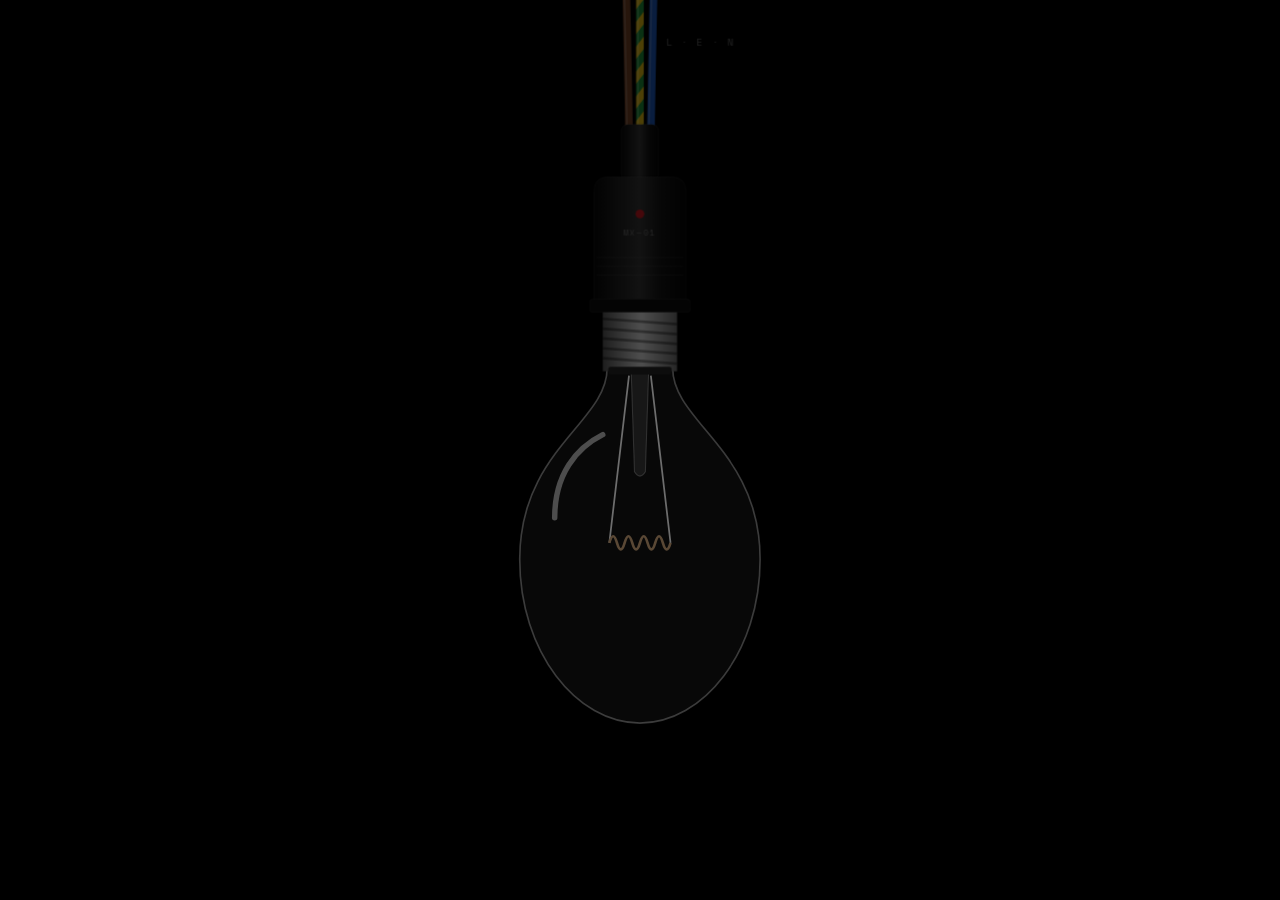
<file: index.html>
<!doctype html>
<html lang="en">
<head>
  <meta charset="utf-8">
  <meta name="viewport" content="width=device-width, initial-scale=1">
  <title>Michael Xie | Electrical Engineering</title>
  <meta name="description" content="Portfolio of Michael Xie (Pei Lin Xie), an Electrical Engineering student at UBC building embedded, computer-vision and AI projects.">
  <meta property="og:title" content="Michael Xie | Electrical Engineering">
  <meta property="og:description" content="Portfolio, projects and contact info.">
  <meta property="og:type" content="website">
  <meta property="og:image" content="https://raw.githubusercontent.com/fei7fei/portfolio/main/images/og-image.png">
  <meta property="og:image:width" content="1200">
  <meta property="og:image:height" content="630">
  <meta property="og:image:alt" content="Michael Xie, Electrical Engineering at UBC">
  <meta name="twitter:card" content="summary_large_image">
  <link rel="icon" href="data:image/svg+xml,<svg xmlns='http://www.w3.org/2000/svg' viewBox='0 0 100 100'><rect width='100' height='100' rx='22' fill='%23111'/><text x='50' y='66' font-size='46' font-family='Arial' font-weight='700' text-anchor='middle' fill='%23d71921'>MX</text></svg>">
  <link rel="preconnect" href="https://fonts.googleapis.com">
  <link rel="preconnect" href="https://fonts.gstatic.com" crossorigin>
  <link href="https://fonts.googleapis.com/css2?family=Archivo:wdth,wght@62..125,100..900&family=Doto:ROND,wght@0..100,100..900&family=Space+Mono:wght@400;700&display=swap" rel="stylesheet">
  <link rel="stylesheet" href="style.css">
  <script>try { if (sessionStorage.getItem('mx-intro-seen')) document.documentElement.classList.add('skip-intro'); } catch (e) {}</script>
</head>
<body class="is-intro">

  <!-- Intro layers: dark room, light flood, hanging bulb -->
  <div class="room" aria-hidden="true"></div>
  <div class="flood" aria-hidden="true"></div>

  <div class="rig" aria-hidden="true">
    <div class="rig__swing">
      <div class="halo"></div>
      <svg class="bulb" viewBox="0 -1300 300 1820" preserveAspectRatio="xMidYMid meet">
        <defs>
          <!-- Earth: green / yellow -->
          <pattern id="earth" patternUnits="userSpaceOnUse" width="14" height="14" patternTransform="rotate(38)">
            <rect width="14" height="14" fill="#1f9a3c"/>
            <rect width="7" height="14" fill="#f2c814"/>
          </pattern>
          <linearGradient id="socket" x1="0" x2="1" y1="0" y2="0">
            <stop offset="0" stop-color="#070707"/>
            <stop offset=".35" stop-color="#2a2a2a"/>
            <stop offset=".5" stop-color="#3a3a3a"/>
            <stop offset=".72" stop-color="#161616"/>
            <stop offset="1" stop-color="#040404"/>
          </linearGradient>
          <linearGradient id="metal" x1="0" x2="1" y1="0" y2="0">
            <stop offset="0" stop-color="#5e5e5e"/>
            <stop offset=".4" stop-color="#d6d6d6"/>
            <stop offset=".52" stop-color="#f5f5f5"/>
            <stop offset="1" stop-color="#7a7a7a"/>
          </linearGradient>
          <radialGradient id="glassOn" gradientUnits="userSpaceOnUse" cx="150" cy="335" r="190">
            <stop offset="0" stop-color="#ffffff"/>
            <stop offset=".22" stop-color="#fff7dc"/>
            <stop offset=".6" stop-color="#ffe4a6" stop-opacity=".85"/>
            <stop offset="1" stop-color="#ffcf7a" stop-opacity=".5"/>
          </radialGradient>
          <filter id="fglow" x="-50%" y="-200%" width="200%" height="500%">
            <feGaussianBlur stdDeviation="3.5" result="b"/>
            <feMerge>
              <feMergeNode in="b"/>
              <feMergeNode in="b"/>
              <feMergeNode in="SourceGraphic"/>
            </feMerge>
          </filter>
        </defs>

        <!-- Three cords: Line (brown), Earth (green/yellow), Neutral (blue) -->
        <g class="ambient">
          <g fill="none" stroke-width="7" stroke-linecap="round">
            <path d="M118,-1300 C122,-700 136,-300 140,-40" stroke="#7a4527"/>
            <path d="M150,-1300 L150,-40" stroke="url(#earth)"/>
            <path d="M182,-1300 C178,-700 164,-300 160,-40" stroke="#1d5bc2"/>
          </g>
          <g fill="none" stroke="#fff" stroke-opacity=".22" stroke-width="1.4" transform="translate(-1.8 0)">
            <path d="M118,-1300 C122,-700 136,-300 140,-40"/>
            <path d="M150,-1300 L150,-40"/>
            <path d="M182,-1300 C178,-700 164,-300 160,-40"/>
          </g>
          <text x="174" y="-120" class="tag">L · E · N</text>
          <!-- Cord grip -->
          <rect x="133" y="-48" width="34" height="52" rx="6" fill="url(#socket)" stroke="#fff" stroke-opacity=".08"/>
        </g>

        <!-- Glass envelope -->
        <path id="glass" class="glass-off" d="M120,175 C120,225 40,250 40,350 C40,435 92,500 150,500 C208,500 260,435 260,350 C260,250 180,225 180,175 Z"/>
        <path class="glass-on" d="M120,175 C120,225 40,250 40,350 C40,435 92,500 150,500 C208,500 260,435 260,350 C260,250 180,225 180,175 Z"/>

        <!-- Stem, supports, filament -->
        <path d="M142,178 L145,270 Q150,278 155,270 L158,178 Z" fill="#fff" fill-opacity=".06" stroke="#fff" stroke-opacity=".14"/>
        <path d="M140,182 L122,335 M160,182 L178,335" class="support"/>
        <path class="filament-off" d="M122,335 q3.5,-12 7,0 t7,0 t7,0 t7,0 t7,0 t7,0 t7,0 t7,0"/>
        <path class="filament-on" filter="url(#fglow)" d="M122,335 q3.5,-12 7,0 t7,0 t7,0 t7,0 t7,0 t7,0 t7,0 t7,0"/>

        <!-- Reflection -->
        <path d="M72,312 C72,272 92,248 116,236" fill="none" stroke="#fff" stroke-opacity=".28" stroke-width="5" stroke-linecap="round"/>

        <!-- Screw base + socket -->
        <g class="ambient">
          <rect x="116" y="122" width="68" height="56" fill="url(#metal)"/>
          <g stroke="#000" stroke-opacity=".38" stroke-width="2.5">
            <path d="M116,130 L184,135 M116,139 L184,144 M116,148 L184,153 M116,157 L184,162 M116,166 L184,171"/>
          </g>
          <rect x="121" y="174" width="58" height="7" rx="2" fill="#2a2a2a"/>

          <path d="M122,0 H178 Q192,0 192,14 V120 H108 V14 Q108,0 122,0 Z" fill="url(#socket)" stroke="#fff" stroke-opacity=".07"/>
          <g stroke="#fff" stroke-opacity=".07"><path d="M110,74 H190 M110,82 H190 M110,90 H190"/></g>
          <rect x="104" y="112" width="92" height="12" rx="3" fill="#0e0e0e" stroke="#fff" stroke-opacity=".06"/>
          <circle cx="150" cy="34" r="4" fill="#d71921"/>
          <text x="150" y="54" class="tag tag--center">MX—01</text>
        </g>
      </svg>
    </div>
  </div>

  <!-- Landing -->
  <main class="hero">
    <div class="hero__zoom">
      <h1 class="hero__name"><span>Michael</span> <span>Xie</span></h1>
      <div class="hero__meta">
        <span><i class="dot"></i>Portfolio / V2</span>
        <span>[ Selected work — 2026 ]</span>
      </div>
    </div>
  </main>

  <!-- Site: tabs + descriptions on the left, project cards in the middle, the breadboard on the right -->
  <div class="app" id="site" data-tab="projects">
    <aside class="side">
      <!-- Phones only: the menu folds away behind this -->
      <button type="button" class="burger reveal" style="--i:0" aria-expanded="false" aria-controls="menu" aria-label="Menu"><span></span><span></span></button>
      <a class="mark reveal" style="--i:0" href="#projects" aria-label="Michael Xie — home">
        <span class="mark__name">Michael Xie<sup>&copy;</sup></span>
        <span class="mark__meta">copyright 2026<br>Vancouver, Canada</span>
      </a>

      <div class="menu reveal" style="--i:1" id="menu">
        <p class="lbl">Menu</p>
        <nav class="tabs" aria-label="Sections">
          <a href="#projects" data-tab="projects">Projects</a>
          <!-- Section tabs, under their open tab: click between its decks; filled by app.js -->
          <div class="secs" data-pane="projects" data-secs="projects" role="group" aria-label="Project sections"></div>
          <a href="#experience" data-tab="experience">Experience</a>
          <div class="secs" data-pane="experience" data-secs="experience" role="group" aria-label="Experience sections" hidden></div>
          <a href="#bio" data-tab="bio">About Me</a>
          <button type="button" data-contact>Contact</button>
        </nav>
      </div>

      <div class="panes reveal" style="--i:2">
        <!-- Projects: a short description while scrolling; the details live on each project page -->
        <dl class="pane" data-pane="projects" aria-live="polite">
          <div class="fact fact--a"><dt>Project</dt><dd><i class="swatch" data-f="swatch"></i><span data-f="title"></span></dd></div>
          <div class="pane__b">
            <div class="fact"><dt>Year</dt><dd data-f="year"></dd></div>
            <div class="fact"><dt>About</dt><dd data-f="short"></dd></div>
            <div class="fact"><dt><span class="sr">Link</span></dt><dd><a class="go" data-f="link" href="#">Open project &rarr;</a></dd></div>
          </div>
        </dl>

        <!-- Experience: the entry in front while scrolling; the details live on each entry page -->
        <dl class="pane" data-pane="experience" hidden aria-live="polite">
          <div class="fact fact--a"><dt data-f="e-group">Company</dt><dd><i class="swatch" data-f="e-swatch"></i><span data-f="e-org"></span></dd></div>
          <div class="pane__b">
            <div class="fact"><dt>Role</dt><dd data-f="e-role"></dd></div>
            <div class="fact"><dt>When</dt><dd data-f="e-when"></dd></div>
            <div class="fact"><dt>About</dt><dd data-f="e-short"></dd></div>
            <div class="fact"><dt><span class="sr">Link</span></dt><dd><a class="go" data-f="e-link" href="#">Open experience &rarr;</a></dd></div>
            <div class="pane__group">More</div>
            <div class="fact"><dt>Affiliation</dt><dd>Engineers and Geoscientists BC<small>2024 — Now · <a class="go" href="https://www.egbc.ca/" target="_blank" rel="noopener">Website &#8599;</a></small></dd></div>
            <div class="fact"><dt>Available</dt><dd>Co-op terms of 4, 8 or 12 months</dd></div>
            <div class="fact"><dt>Resume</dt><dd><a class="go" href="Michael-Xie-Resume.pdf" target="_blank" rel="noopener">Download (PDF) &#8599;</a></dd></div>
          </div>
        </dl>

        <!-- Bio -->
        <dl class="pane" data-pane="bio" hidden>
          <div class="fact fact--a"><dt>Based</dt><dd>Vancouver<br>Canada</dd></div>
          <div class="pane__b">
            <div class="fact"><dt>Name</dt><dd>Michael Xie<small>Pei Lin Xie · he/him</small></dd></div>
            <div class="fact"><dt>About</dt><dd class="prose">Michael Xie builds hardware and software that solve real problems. He is an Electrical Engineering student at the University of British Columbia, graduating in May 2027, and enjoys turning repetitive, frustrating problems into tools that just work.<br><br>He has interned at the UBC MEMS Lab, HYC Technology and Suzhou Yi Li Energy, on everything from cardiac-tissue test rigs to PCB diagnostics and repair. He also researches medical-imaging AI, studying how chest X-ray classifiers perform in practice, not just how they score on accuracy.</dd></div>
            <div class="fact"><dt>Now</dt><dd>Comparing five more model architectures for the SPIE chest X-ray paper.<small>October 2026</small></dd></div>
            <div class="pane__group">Skills</div>
            <div class="fact"><dt>Hardware</dt><dd>Circuit design, SMT &amp; THT soldering<br>Oscilloscopes, multimeters, signal generators<br>Arduino, ARM, Quartus, Cadence Virtuoso</dd></div>
            <div class="fact"><dt>Languages</dt><dd>Python, C++, SystemVerilog / Verilog<br>MATLAB, R, HTML / CSS</dd></div>
            <div class="fact"><dt>AI &amp; vision</dt><dd>YOLOv8, PyTorch, Keras, OpenCV<br>Raspberry Pi, Streamlit</dd></div>
            <div class="fact"><dt>Tools</dt><dd>Git / GitHub, SolidWorks, ModelSim<br>AutoCAD (learning), LaTeX, VS Code<br>Claude Code</dd></div>
            <div class="pane__group">Off hours</div>
            <div class="fact"><dt>Music</dt><dd>Piano, since age 6</dd></div>
            <div class="fact"><dt>Builds</dt><dd>PC building, custom keyboards</dd></div>
            <div class="fact"><dt>Investing</dt><dd>Independent stock trading</dd></div>
            <div class="fact"><dt>Lived</dt><dd>Vancouver, Kelowna<br>Suzhou, Washington DC</dd></div>
          </div>
        </dl>
      </div>

      <div class="count reveal" style="--i:3">
        <p class="lbl" data-count-lbl>Engineering</p>
        <b class="count__big" data-count-big>01</b>
        <span class="count__of" data-count-of>/08</span>
      </div>
      <p class="lbl side__scroll reveal" style="--i:4" data-scroll-hint>Scroll</p>
    </aside>

    <main class="stage">
      <div class="stage__top">
        <p class="reveal" style="--i:2"><span class="lbl">Local time</span> <b data-clock>--:--</b><br><span class="lbl">Vancouver, Canada</span></p>
        <p class="reveal" style="--i:3"><span class="lbl">For inquiries</span> <a class="go email-link" data-user="michaelxie04" data-domain="gmail.com" href="#bio">michaelxie04 [at] gmail.com</a></p>
      </div>

      <div class="board-box">
        <svg class="board" data-board role="group" aria-label="Breadboard — a slide switch powers one section chip, and an LCD shows the card in front"></svg>
      </div>
      <div class="stream" data-stream></div>
      <figure class="portrait">
        <img src="images/me.webp" alt="" width="640" height="640" loading="lazy" draggable="false">
        <!-- Line doodles that float around the photo: sports, travel, gaming -->
        <button type="button" class="doodle doodle--sports" aria-expanded="false" aria-controls="pop-sports" aria-label="Sports">
          <svg viewBox="0 0 64 64" aria-hidden="true"><g transform="rotate(-35 32 32)"><ellipse cx="32" cy="20" rx="13" ry="16"/><path class="doodle__fine" d="M26 5.8V34.2M32 4V36M38 5.8V34.2M20.7 12H43.3M19 20H45M20.7 28H43.3"/><path d="M29 35.5L32 42L35 35.5M32 42V50"/><rect x="29.5" y="50" width="5" height="11" rx="2"/></g><circle cx="51" cy="17" r="3"/><path d="M48.6 15.2L44 5M53.4 15.6L58 6M51 14V3.5M44 5Q51 1.5 58 6"/></svg>
          <span class="doodle__cap" aria-hidden="true">Badminton, golf, hoops</span>
        </button>
        <button type="button" class="doodle doodle--travel" data-travel aria-haspopup="dialog" aria-label="Travel — open the globe">
          <svg viewBox="0 0 64 64" aria-hidden="true"><circle cx="32" cy="28" r="17"/><ellipse cx="32" cy="28" rx="7.5" ry="17"/><path d="M15 28H49M17.5 19Q32 23.5 46.5 19M17.5 37Q32 32.5 46.5 37"/><path d="M10 28A22 22 0 0 0 32 50V57M23 58H41"/></svg>
          <span class="doodle__cap" aria-hidden="true">27 places · 8 countries</span>
        </button>
        <button type="button" class="doodle doodle--gaming" aria-expanded="false" aria-controls="pop-gaming" aria-label="Gaming">
          <svg viewBox="0 0 64 64" aria-hidden="true"><rect x="4" y="22" width="56" height="26" rx="5"/><path class="doodle__fine" d="M10 28h4v4h-4zM18 28h4v4h-4zM26 28h4v4h-4zM34 28h4v4h-4zM42 28h4v4h-4zM50 28h4v4h-4zM13 35h4v4h-4zM21 35h4v4h-4zM29 35h4v4h-4zM37 35h4v4h-4zM45 35h4v4h-4z"/><rect x="19" y="41.5" width="26" height="3.5" rx="1.5"/><path d="M32 22C32 14 42 16 44 6"/></svg>
          <span class="doodle__cap" aria-hidden="true">Valorant · Immortal</span>
        </button>
        <div class="pop" id="pop-sports" role="dialog" aria-label="Sports" hidden>
          <p class="pop__k">Sports</p>
          <p>Golf, badminton, basketball<br>Volleyball, soccer</p>
          <small>Bronze Medallion swimming</small>
        </div>
        <div class="pop" id="pop-gaming" role="dialog" aria-label="Gaming" hidden>
          <p class="pop__k">Gaming</p>
          <p>Valorant (Immortal)<br>CS2, Overwatch</p>
          <small>Beat Saber (VR)</small>
        </div>
      </figure>

      <div class="stage__bottom">
        <p class="lbl reveal" style="--i:4" data-stage-hint>Scroll or drag through the work</p>
        <button class="replay reveal" style="--i:5" type="button">Replay intro <span aria-hidden="true">&#9654;</span></button>
      </div>
    </main>
  </div>

  <script src="projects.js"></script>
  <script src="experience.js"></script>
  <script src="board.js"></script>
  <script src="contact.js"></script>
  <script src="travel.js"></script>
  <script src="app.js"></script>
  <script src="script.js"></script>
</body>
</html>
</file>
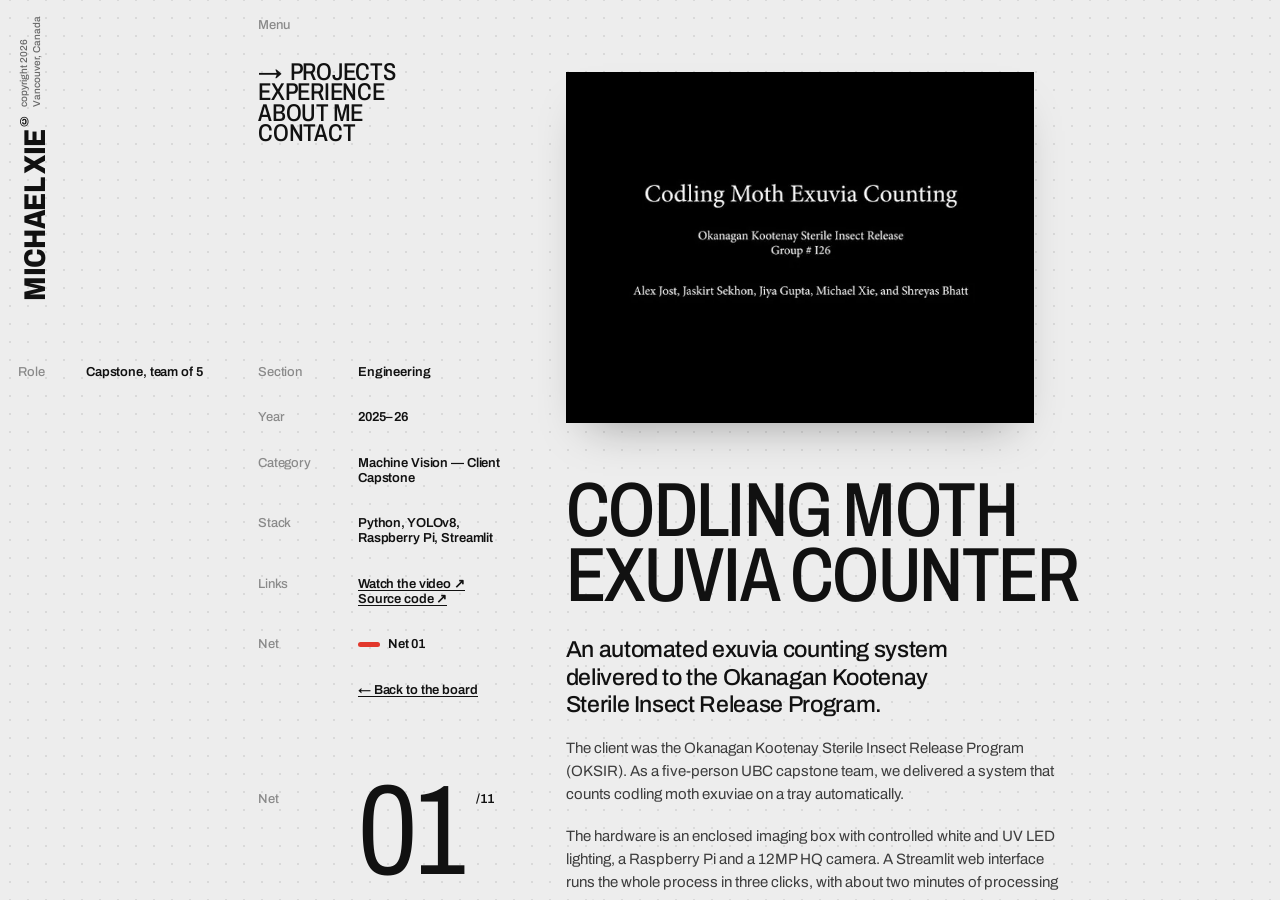
<file: project.html>
<!doctype html>
<html lang="en">
<head>
  <meta charset="utf-8">
  <meta name="viewport" content="width=device-width, initial-scale=1">
  <title>Project — Michael Xie</title>
  <meta name="description" content="A project by Michael Xie.">
  <link rel="preconnect" href="https://fonts.googleapis.com">
  <link rel="preconnect" href="https://fonts.gstatic.com" crossorigin>
  <link href="https://fonts.googleapis.com/css2?family=Archivo:wdth,wght@62..125,100..900&family=Space+Mono:wght@400;700&display=swap" rel="stylesheet">
  <link rel="icon" href="data:image/svg+xml,<svg xmlns='http://www.w3.org/2000/svg' viewBox='0 0 100 100'><rect width='100' height='100' rx='22' fill='%23111'/><text x='50' y='66' font-size='46' font-family='Arial' font-weight='700' text-anchor='middle' fill='%23d71921'>MX</text></svg>">
  <link rel="stylesheet" href="style.css">
</head>
<body class="is-ready is-work">

  <div class="app" data-tab="project">
    <aside class="side">
      <a class="mark reveal" style="--i:0" href="index.html#projects" aria-label="Michael Xie — home">
        <span class="mark__name">Michael Xie<sup>&copy;</sup></span>
        <span class="mark__meta">copyright 2026<br>Vancouver, Canada</span>
      </a>

      <div class="menu reveal" style="--i:1">
        <p class="lbl">Menu</p>
        <nav class="tabs" aria-label="Sections">
          <a href="index.html#projects" data-nav="projects">Projects</a>
          <a href="index.html#experience" data-nav="experience">Experience</a>
          <a href="index.html#bio">About Me</a>
          <button type="button" data-contact>Contact</button>
        </nav>
      </div>

      <div class="panes reveal" style="--i:2">
        <!-- Filled by project-page.js from projects.js or experience.js -->
        <dl class="pane" data-facts></dl>
      </div>

      <div class="count reveal" style="--i:3">
        <p class="lbl" data-f="count-lbl">Net</p>
        <b class="count__big" data-f="no">00</b>
        <span class="count__of" data-f="of">/00</span>
      </div>
    </aside>

    <main class="stage stage--article">
      <article class="article" data-article></article>
    </main>
  </div>

  <script src="projects.js"></script>
  <script src="experience.js"></script>
  <script src="project-page.js"></script>
  <script src="contact.js"></script>
</body>
</html>
</file>
<file: style.css>
@property --glow {
  syntax: "<number>";
  inherits: true;
  initial-value: 0;
}

:root {
  --bg: #ededed;
  --ink: #111111;
  --muted: #8a8a8a;
  --red: #d71921;
  --board: #f6f3ec;
  --sans: "Archivo", "Helvetica Neue", Arial, sans-serif;
  --mono: "Space Mono", ui-monospace, SFMono-Regular, Menlo, monospace;
  --dotfont: "Doto", var(--mono);
  --glow: 0;
  /* One SVG unit; the bulb (socket → glass) is ~560 units tall */
  --u: calc(min(68vh, 92vw) / 560);
  --u: calc(min(68svh, 92vw) / 560); /* iOS: vh counts the space under the toolbars */
  --side-col: 200px;
}

* { box-sizing: border-box; margin: 0; padding: 0; }

html, body { height: 100%; }
html { -webkit-text-size-adjust: 100%; text-size-adjust: 100%; -webkit-tap-highlight-color: transparent; }

body {
  background: var(--bg);
  color: var(--ink);
  font-family: var(--sans);
  -webkit-font-smoothing: antialiased;
  overflow: hidden;
}

body.is-intro { background: #000; }

a { color: inherit; text-decoration: none; }
button { font: inherit; color: inherit; background: none; border: 0; cursor: pointer; }
[hidden] { display: none !important; }
.sr { position: absolute; width: 1px; height: 1px; overflow: hidden; clip-path: inset(50%); white-space: nowrap; }

.dot {
  display: inline-block;
  width: 7px;
  height: 7px;
  border-radius: 50%;
  background: var(--red);
  vertical-align: middle;
}

/* ---------- Intro ---------- */

.room {
  position: fixed;
  inset: 0;
  z-index: 0;
  background:
    radial-gradient(circle at 50% 55%, transparent 20%, rgba(0, 0, 0, .75) 80%),
    rgb(calc(var(--glow) * 34) calc(var(--glow) * 28) calc(var(--glow) * 18));
}

.flood {
  position: fixed;
  left: 50%;
  top: 50%;
  width: 20px;
  height: 20px;
  z-index: 1;
  border-radius: 50%;
  background: radial-gradient(circle, var(--bg) 0 58%, rgba(237, 237, 237, 0) 70%);
  transform: translate(-50%, -50%) scale(0);
  will-change: transform;
}

.rig {
  position: fixed;
  left: 50%;
  top: calc(50vh - 1550 * var(--u));
  top: calc(50svh - 1550 * var(--u));
  width: calc(300 * var(--u));
  height: calc(1820 * var(--u));
  margin-left: calc(-150 * var(--u));
  z-index: 3;
  pointer-events: none;
  will-change: transform;
}

.rig__swing {
  position: absolute;
  inset: 0;
  transform-origin: 50% 0;
  animation: sway 5s ease-in-out infinite;
}

@keyframes sway {
  0%, 100% { transform: rotate(-.3deg); }
  50% { transform: rotate(.3deg); }
}

.halo {
  position: absolute;
  left: 50%;
  top: calc(1640 * var(--u));
  width: calc(1500 * var(--u));
  aspect-ratio: 1;
  border-radius: 50%;
  transform: translate(-50%, -50%);
  background: radial-gradient(circle,
    rgba(255, 240, 200, .95) 0%,
    rgba(255, 210, 130, .4) 16%,
    rgba(255, 180, 90, .12) 34%,
    rgba(255, 180, 90, 0) 60%);
  opacity: var(--glow);
}

.bulb {
  position: absolute;
  inset: 0;
  width: 100%;
  height: 100%;
  overflow: visible;
}

/* Things only visible by the bulb's own light */
.ambient { filter: brightness(calc(.32 + var(--glow) * .68)); }

.glass-off { fill: rgba(255, 255, 255, .03); stroke: rgba(255, 255, 255, .22); stroke-width: 1.5; }
.glass-on  { fill: url(#glassOn); stroke: rgba(196, 140, 50, .35); stroke-width: 1.5; opacity: var(--glow); }

.support { fill: none; stroke: #6d6d6d; stroke-width: 1.6; }
.filament-off { fill: none; stroke: #5a4835; stroke-width: 2.4; stroke-linejoin: round; }
.filament-on  { fill: none; stroke: #fff6d2; stroke-width: 2.8; stroke-linejoin: round; opacity: var(--glow); }

.tag {
  font-family: var(--mono);
  font-size: 9px;
  letter-spacing: 1.5px;
  fill: #6b6b6b;
}
.tag--center { text-anchor: middle; font-size: 7px; fill: #777; }

body.is-ready .room,
body.is-ready .flood,
body.is-ready .rig { display: none; }

/* Returning visitors skip straight to the board (class set in <head>) */
html.skip-intro body { background: var(--bg); }
html.skip-intro .room,
html.skip-intro .flood,
html.skip-intro .rig,
html.skip-intro .hero { display: none; }

/* ---------- Landing ---------- */

.hero {
  position: relative;
  z-index: 2;
  min-height: 100vh;
  min-height: 100svh;
  display: grid;
  place-items: center;
  padding: 0 16px;
  background-image: radial-gradient(rgba(0, 0, 0, .085) 1px, transparent 1.5px);
  background-size: 18px 18px;
  background-position: center;
}

.hero__zoom {
  transform-origin: 50% 50%;
  will-change: transform, opacity;
}

body.is-intro .hero__zoom { opacity: 0; }

.hero__name {
  font-family: var(--dotfont);
  font-weight: 800;
  font-variation-settings: "ROND" 100;
  font-size: clamp(44px, 12.5vw, 240px);
  line-height: .9;
  letter-spacing: -.01em;
  text-transform: uppercase;
  white-space: nowrap;
}

.hero__meta {
  display: flex;
  justify-content: space-between;
  gap: 24px;
  margin-top: 28px;
  font-family: var(--mono);
  font-size: 12px;
  letter-spacing: .14em;
  text-transform: uppercase;
  color: var(--muted);
}
.hero__meta .dot { margin-right: 10px; margin-top: -2px; }

body.is-ready .hero {
  background-color: var(--bg);
  box-shadow: 0 -1px 0 rgba(0, 0, 0, .08), 0 -24px 48px rgba(0, 0, 0, .06);
}
body.is-work .hero { visibility: hidden; }

/* ---------- App shell ---------- */

.app {
  position: fixed;
  inset: 0;
  z-index: 1;
  display: flex;
  visibility: hidden;
  background-color: var(--bg);
  background-image: radial-gradient(rgba(0, 0, 0, .085) 1px, transparent 1.5px);
  background-size: 18px 18px;
  background-position: center;
}
body.is-ready .app { visibility: visible; }

.lbl {
  font-size: 13px;
  font-weight: 500;
  letter-spacing: -.01em;
  color: var(--muted);
}

.go {
  color: var(--ink);
  font-weight: 600;
  background: linear-gradient(currentColor, currentColor) 0 100% / 100% 1px no-repeat;
  transition: color .2s ease, background-size .3s ease;
}
@media (hover: hover) { .go:hover { color: var(--red); } }

.reveal {
  opacity: 0;
  transform: translateY(6px);
  transition: opacity .6s ease, transform .6s cubic-bezier(.16, 1, .3, 1);
}
body.is-work .reveal {
  opacity: 1;
  transform: none;
  transition-delay: calc(var(--i, 0) * 80ms);
}

/* ---------- Left: wordmark, menu, descriptions ---------- */

.side {
  flex: 0 0 min(42vw, 640px);
  display: grid;
  grid-template-columns: var(--side-col) minmax(0, 1fr);
  grid-template-rows: auto minmax(0, 1fr) auto;
  column-gap: 40px;
  height: 100%;
  padding: 16px 24px 18px 18px;
  position: relative;
  z-index: 30;
}

.mark {
  grid-area: 1 / 1;
  display: flex;
  gap: 8px;
  align-self: start;
  writing-mode: vertical-rl;
  justify-self: start;
}
/* Reads bottom-to-top; keep the turn through the reveal transition */
.mark.reveal { transform: rotate(180deg) translateY(-6px); }
body.is-work .mark.reveal { transform: rotate(180deg); }
.mark__name {
  font-size: 30px;
  font-weight: 800;
  font-stretch: 85%;
  line-height: .9;
  letter-spacing: -.02em;
  text-transform: uppercase;
}
.mark__name sup { font-size: .45em; vertical-align: super; }
.mark__meta { font-size: 10px; font-weight: 500; line-height: 1.25; color: #666; }

.menu { grid-area: 1 / 2; padding-top: 2px; }
.tabs { --tab-fs: clamp(24px, 1.9vw, 30px); display: grid; justify-items: start; margin-top: 30px; }
.tabs a,
.tabs > button {
  position: relative;
  font-size: var(--tab-fs);
  font-weight: 500;
  font-stretch: 80%;
  line-height: .84;
  letter-spacing: -.01em;
  text-transform: uppercase;
  transition: transform .4s cubic-bezier(.16, 1, .3, 1), color .2s ease;
}
.tabs a::before,
.tabs > button::before {
  content: "\2192";
  position: absolute;
  left: 0;
  opacity: 0;
  transform: translateX(-12px);
  transition: opacity .25s ease, transform .4s cubic-bezier(.16, 1, .3, 1);
}
.tabs a.is-on { transform: translateX(1.3em); }
.tabs a.is-on::before { opacity: 1; transform: translateX(-1.3em); }
@media (hover: hover) {
  .tabs a:not(.is-on):hover,
  .tabs > button:hover { color: var(--red); }
}

.panes {
  grid-column: 1 / -1;
  grid-row: 2;
  align-self: center;
  max-height: 100%;
  overflow-y: auto;
  scrollbar-width: none;
  padding: 24px 0 44px;
  /* Long panes scroll: fade the edges instead of cutting a line in half */
  -webkit-mask-image: linear-gradient(to bottom, transparent 0, #000 20px, #000 calc(100% - 44px), transparent);
  mask-image: linear-gradient(to bottom, transparent 0, #000 20px, #000 calc(100% - 44px), transparent);
}
.panes::-webkit-scrollbar { display: none; }

.pane {
  display: grid;
  grid-template-columns: var(--side-col) minmax(0, 1fr);
  column-gap: 40px;
  align-items: start;
}
.pane__b { display: grid; gap: 30px; }

/* Section tabs: indented under the open menu tab, in line with its name */
.secs {
  display: grid;
  justify-items: start;
  gap: 7px;
  margin: 12px 0 14px calc(var(--tab-fs) * 1.3);
}
.secs[hidden] { display: none; }
.secs button {
  position: relative;
  font-size: 14px;
  font-weight: 600;
  letter-spacing: -.01em;
  color: var(--muted);
  transition: transform .4s cubic-bezier(.16, 1, .3, 1), color .2s ease;
}
.secs button::before {
  content: "\2192";
  position: absolute;
  left: 0;
  opacity: 0;
  transform: translateX(-8px);
  transition: opacity .25s ease, transform .4s cubic-bezier(.16, 1, .3, 1);
}
.secs button sup { margin-left: 3px; font-family: var(--mono); font-size: 9px; font-weight: 400; }
.secs button.is-on { color: var(--ink); transform: translateX(1.3em); }
.secs button.is-on::before { opacity: 1; transform: translateX(-1.3em); }
@media (hover: hover) {
  .secs button:not(.is-on):hover { color: var(--red); }
}

.fact {
  display: grid;
  grid-template-columns: 90px minmax(0, 1fr);
  gap: 0 10px;
  font-size: 13px;
  line-height: 1.18;
  letter-spacing: -.01em;
}
.fact--a { grid-template-columns: 58px 1fr; }
.fact dt { font-weight: 500; color: var(--muted); }
.fact dd { font-weight: 600; max-width: 34ch; }
.fact dd small { display: block; margin-top: 4px; font-size: 12px; font-weight: 500; color: var(--muted); }
.fact .prose { font-weight: 500; line-height: 1.35; }
.swatch {
  display: inline-block;
  width: 22px;
  height: 5px;
  margin: 0 8px 2px 0;
  border-radius: 3px;
  vertical-align: middle;
}

.count {
  grid-area: 3 / 2;
  display: flex;
  align-items: flex-start;
  gap: 10px;
  pointer-events: none;
}
.count .lbl { width: 90px; margin-top: 10px; }
.count__big {
  font-size: clamp(96px, 10vw, 168px);
  font-weight: 400;
  font-stretch: 75%;
  line-height: .78;
  letter-spacing: -.04em;
  font-variant-numeric: tabular-nums;
}
.count__of { margin-top: 10px; font-size: 13px; font-weight: 600; }

.side__scroll { grid-area: 3 / 1; align-self: end; }
.app[data-tab="bio"] .side__scroll { visibility: hidden; }

/* ---------- Right: the card stage and the board ---------- */

/* Layering inside .app: waiting cards (z 6–20) sit behind the copy and the
   board (30); played cards (41+) land in front; the top bar (200) stays on top. */
.stage {
  position: relative;
  flex: 1;
  min-width: 0;
  height: 100%;
  touch-action: pan-y;
}

.stage__top,
.stage__bottom {
  position: absolute;
  left: 0;
  right: 0;
  z-index: 200;
  display: flex;
  justify-content: space-between;
  gap: 24px;
  padding: 16px 18px;
  font-size: 13px;
  font-weight: 600;
  pointer-events: none;
}
.stage__top { top: 0; }
/* Below the pile: once you've scrolled, the played cards cover the hint */
.stage__bottom { bottom: 0; z-index: 30; align-items: flex-end; }
.stage__top a, .stage__bottom button { pointer-events: auto; }
.stage__top b { font-weight: 600; }
.app[data-tab="bio"] [data-stage-hint] { visibility: hidden; }
.app.is-moved [data-stage-hint] { opacity: 0; }

.replay { font-weight: 600; letter-spacing: -.01em; text-decoration: underline; text-underline-offset: 2px; }
.replay span { margin-left: 6px; font-size: 11px; }
@media (hover: hover) { .replay:hover { color: var(--red); } }

/* A full-height column on the right edge; the board turns portrait to fill it */
.board-box {
  position: absolute;
  top: 72px;
  bottom: 52px;
  right: 12px;
  z-index: 30;
  width: min(calc((100vh - 124px) * var(--board-aspect, .43)), 30vw);
}

/* ---------- Breadboard ---------- */

.board {
  display: block;
  width: 100%;
  height: 100%;
  overflow: visible;
  font-family: var(--mono);
}

.board__body { fill: var(--board); stroke: rgba(0, 0, 0, .1); }
.board__edge { fill: #d9d4c8; }
.board__trench { fill: #e2ddd1; }
.board__holes { fill: #9a9385; }
.board__rail { stroke-width: 1.6; stroke-linecap: round; }
.board__rail--p { stroke: var(--red); }
.board__rail--n { stroke: #1d5bc2; }
.board__lbl { font-size: 7px; fill: #a39c8e; text-anchor: middle; dominant-baseline: central; letter-spacing: .08em; }
.board__lbl--start { text-anchor: start; fill: var(--muted); font-size: 8px; }
.board__sign { font-size: 10px; font-weight: 700; fill: #a39c8e; text-anchor: middle; dominant-baseline: central; }


.wire__core { fill: none; stroke: var(--c); stroke-width: 6; stroke-linecap: round; stroke-linejoin: round; }
.wire__shine { fill: none; stroke: #fff; stroke-opacity: .35; stroke-width: 1.4; stroke-linecap: round; }
.wire__flow { fill: none; stroke: #fff; stroke-width: 2; stroke-linecap: round; stroke-dasharray: .5 9; opacity: 0; }
.wire__tip { fill: #a9a9a9; }
.wire--gnd { --c: #232323; }
.wire--pwr { --c: var(--red); }
.wire--tx { --c: #119aa6; }

/* Resistors: tan body, colour bands, bare tinned leads */
.res { pointer-events: none; }
.res__lead { fill: none; stroke: #9d9d9d; stroke-width: 1.6; stroke-linecap: round; }
.res__body { fill: #d9c294; stroke: rgba(0, 0, 0, .18); stroke-width: .6; }
.res__shine { fill: #fff; opacity: .35; }

/* Current: the supply runs while the power is on, the powered chip's branch with
   it, and the TX line in a burst each time the LCD changes */
.board.is-on .is-supply .wire__flow,
.board.is-on .chip.is-live .wire__flow,
.board.is-on.is-tx .wire--tx .wire__flow { opacity: .95; animation: flow .6s linear infinite; }
@keyframes flow { to { stroke-dashoffset: -9.5; } }

/* Section chips: the one the switch powers goes black; the rest stay grey, their jumpers faded */
.chip { cursor: pointer; outline: none; }
.chip:focus-visible .chip__body { stroke: var(--ink); stroke-width: 1.5; stroke-dasharray: 3 3; }
.chip .wire { opacity: .35; transition: opacity .35s ease; }
.chip__body { fill: #8c8c8c; transition: fill .35s ease; }
.chip__pin { fill: #b8b8b8; }
.chip__notch { fill: #a3a3a3; transition: fill .35s ease; }
.chip__mark { fill: #a3a3a3; transition: fill .2s ease; }
.chip__label { fill: #ececec; font-size: 9px; font-weight: 700; letter-spacing: .14em; text-anchor: middle; dominant-baseline: central; }
.chip__id { fill: #d2d2d2; font-size: 5.5px; letter-spacing: .1em; text-anchor: middle; dominant-baseline: central; transition: fill .35s ease; }
.board.is-on .chip.is-live .wire { opacity: 1; }
.board.is-on .chip.is-live .chip__body { fill: #111; }
.board.is-on .chip.is-live .chip__notch { fill: #3a3a3a; }
.board.is-on .chip.is-live .chip__mark { fill: var(--red); }
.board.is-on .chip.is-live .chip__id { fill: #7d7d7d; }
@media (hover: hover) {
  .chip:not(.is-live):hover .chip__body { fill: #6f6f6f; }
  .chip:hover .chip__mark { fill: var(--red); }
}

/* Slide switch, its positions written on masking tape */
.tape { fill: #efe6c6; stroke: rgba(0, 0, 0, .06); }
.sw { cursor: pointer; outline: none; }
.sw__hit { fill: transparent; }
.sw:focus-visible .sw__hit { stroke: var(--ink); stroke-width: 1.2; stroke-dasharray: 3 3; }
.sw__lbl { font-size: 9.5px; font-weight: 700; letter-spacing: .02em; fill: #b1a685; dominant-baseline: central; transition: fill .2s ease; }
.sw.is-live .sw__lbl { fill: var(--ink); }
@media (hover: hover) { .sw:not(.is-live):hover .sw__lbl { fill: var(--red); } }
.sw__part { pointer-events: none; }
.sw__body { fill: #cdcdcd; stroke: #8f8f8f; stroke-width: .8; }
.sw__slot { fill: #2a2a2a; }
.sw__knob { transition: transform .4s cubic-bezier(.34, 1.56, .64, 1); }
.sw__cap { fill: #1c1c1c; }
.sw__grip { fill: #4a4a4a; }

/* 16×2 character LCD */
.lcd { pointer-events: none; }
.lcd__shadow { fill: rgba(0, 0, 0, .14); }
.lcd__pcb { fill: #1f6a3a; stroke: rgba(0, 0, 0, .3); }
.lcd__hole { fill: var(--board); stroke: #c9a74a; stroke-width: 2.4; }
.lcd__pad { fill: #d4b25a; }
.lcd__via { fill: #173d24; }
.lcd__silk { fill: rgba(255, 255, 255, .7); font-size: 6px; text-anchor: middle; dominant-baseline: central; }
.lcd__plug { fill: #161616; }
.lcd__bezel { fill: #121212; }
.lcd__glass { fill: #48522f; }
.lcd__lit { opacity: 0; transition: opacity .5s ease; }
.lcd__ghost { fill: rgba(0, 0, 0, .055); opacity: 0; transition: opacity .5s ease; }
.lcd__ink { fill: #1c290b; opacity: 0; transition: opacity .2s ease; }
.board.is-on .lcd__lit,
.board.is-on .lcd__ghost { opacity: 1; }
.board.is-on .lcd__ink { opacity: .9; }

/* 9V battery, Duracell colours: black body, copper end */
.battery__body { fill: #141414; }
.battery__copper { fill: #b8692a; }
.battery__band { fill: #d9d4c8; }
.battery__shine { fill: #fff; opacity: .12; }
.battery__clip { fill: #222; stroke: #3a3a3a; }
.battery__volt { fill: #f2f2f2; font-size: 30px; font-weight: 700; text-anchor: middle; dominant-baseline: central; }
.battery__txt { fill: #1b1b1b; font-size: 8.5px; font-weight: 700; letter-spacing: .14em; text-anchor: middle; dominant-baseline: central; }

/* ---------- Cards ---------- */

/* No z-index, opacity or perspective on the stream: each card layers on its
   own (see .stage), so the stack can sit behind the UI and the pile in front. */
.stream {
  position: absolute;
  inset: 0;
  pointer-events: none;
}

.card {
  position: absolute;
  left: 0;
  top: 0;
  width: var(--cw, 320px);
  aspect-ratio: 4 / 3;
  margin: calc(var(--cw, 320px) * -.375) 0 0 calc(var(--cw, 320px) * -.5);
  pointer-events: auto;
  cursor: pointer;
  outline: none;
  will-change: transform, opacity;
  user-select: none;
  -webkit-user-select: none;
  -webkit-user-drag: none;
  -webkit-touch-callout: none; /* iOS: a long press shouldn't pop the link preview mid-swipe */
}
.card .cover { position: absolute; inset: 0; transition: opacity .5s ease; }
.card:focus-visible .cover { outline: 2px solid var(--ink); outline-offset: 4px; }
.card .cover { transition: opacity .3s ease; }
.card.is-away { pointer-events: none; }
.card.is-away .cover { opacity: 0; }

/* The curl (see STRIPS in app.js): only drawn while a card is mid-roll.
   --bend is the arc the face wraps through, in radians. Each strip sits on
   that arc, turned to face out from it, so the sides lift toward the viewer. */
.bend {
  position: absolute;
  inset: 0;
  perspective: calc(var(--cw, 320px) * 1.8);
  pointer-events: none;
  visibility: hidden;
}
.card.is-bent .bend { visibility: visible; }
.card.is-bent > .cover { visibility: hidden; }
.bend__s {
  --a: calc(var(--s) * var(--bend, 0) * 1rad);
  --r: calc(var(--cw, 320px) / max(var(--bend, 0), .001));
  position: absolute;
  top: 0;
  bottom: 0;
  left: calc(50% - var(--cw, 320px) / 20);
  width: calc(var(--cw, 320px) / 10 + 1px); /* 1px overlap hides the seams */
  overflow: hidden;
  transform: translateX(calc(var(--r) * sin(var(--a))))
    translateZ(calc(var(--r) * (1 - cos(var(--a))))) rotateY(calc(-1 * var(--a)));
}
.bend__s .cover {
  right: auto;
  left: calc((-.5 - var(--s) + .05) * var(--cw, 320px));
  width: var(--cw, 320px);
  box-shadow: none;
}
/* The lifted sides catch less light */
.bend__s::after {
  content: "";
  position: absolute;
  inset: 0;
  background: #000;
  opacity: calc(max(var(--s), -1 * var(--s)) * var(--bend, 0) * .35);
}
.card.is-away .bend__s::after { opacity: 0; }

/* Card face: the cover image, or a placeholder in the project's wire colour */
.cover {
  position: relative;
  display: block;
  overflow: hidden;
  color: #fff;
  background: #d6d6d6;
  box-shadow: 0 22px 44px -22px rgba(0, 0, 0, .35);
}
.cover--blank {
  background: radial-gradient(circle at 78% 22%, color-mix(in srgb, var(--c) 55%, #fff) 0, var(--c) 30%, color-mix(in srgb, var(--c) 30%, #0c0c0c) 75%);
}
.cover img { position: absolute; inset: 0; width: 100%; height: 100%; object-fit: cover; }

/* Image placeholder: the logo on a white tile inside a dashed frame, until a photo is set */
.cover--ph { display: grid; place-items: center; }
.cover--ph::after { content: ""; position: absolute; inset: 10px; border: 1px dashed rgba(255, 255, 255, .5); pointer-events: none; }
.cover .cover__logo { position: relative; inset: auto; width: 26%; height: auto; aspect-ratio: 1; padding: 4%; object-fit: contain; background: #fff; border-radius: 10px; box-shadow: 0 10px 24px -12px rgba(0, 0, 0, .5); }
.cover__ph { position: absolute; left: 20px; bottom: 18px; font-family: var(--mono); font-size: 10px; letter-spacing: .08em; text-transform: uppercase; color: rgba(255, 255, 255, .8); }

/* Bio portrait, shown in the card spot while the Bio tab is open */
.portrait {
  position: absolute;
  left: 0;
  top: 0;
  z-index: 25;
  width: var(--pw, 260px);
  aspect-ratio: 4 / 5;
  margin: calc(var(--pw, 260px) * -.625) 0 0 calc(var(--pw, 260px) * -.5);
  background: #d6d6d6;
  box-shadow: 0 22px 44px -22px rgba(0, 0, 0, .35);
  opacity: 0;
  visibility: hidden;
  transition: opacity .4s ease, visibility 0s .4s;
}
.portrait img { display: block; width: 100%; height: 100%; object-fit: cover; }

/* Hand-drawn line icons bobbing around the portrait */
.doodle {
  position: absolute;
  width: calc(var(--pw, 260px) * .34);
  display: flex;
  flex-direction: column;
  align-items: center;
  gap: 2px;
  color: var(--ink);
  padding: 0;
  animation: bob 3.2s ease-in-out infinite;
  pointer-events: auto;
}
.doodle svg { transition: transform .25s cubic-bezier(.3, 1.6, .5, 1); }
.doodle:hover svg, .doodle[aria-expanded="true"] svg { transform: scale(1.1) rotate(-4deg); }
.doodle:active svg { transform: scale(.94); }
.doodle:focus-visible { outline: 1.5px dashed var(--ink); outline-offset: 4px; border-radius: 6px; }
.doodle svg { width: 100%; height: auto; fill: none; stroke: currentColor; stroke-width: 2.4; stroke-linecap: round; stroke-linejoin: round; overflow: visible; }
.doodle .doodle__fine { stroke-width: 1.3; }
.doodle__cap { font-family: var(--mono); font-size: 9px; letter-spacing: .06em; text-transform: uppercase; white-space: nowrap; }
.doodle--sports { top: -14%; left: -34%; animation-duration: 3.4s; }
.doodle--travel { top: 30%; right: -38%; animation-duration: 2.9s; animation-delay: -1.1s; }
.doodle--gaming { bottom: -10%; left: -36%; animation-duration: 3.7s; animation-delay: -2s; }
@keyframes bob {
  0%, 100% { transform: translateY(0) rotate(-2deg); }
  50% { transform: translateY(-8px) rotate(2deg); }
}

/* Popup card for a doodle, laid over the photo */
.pop {
  position: absolute;
  left: 50%;
  top: 50%;
  z-index: 2;
  width: max(200px, calc(var(--pw, 260px) * 1.15));
  max-height: calc(var(--pw, 260px) * 1.4);
  overflow-y: auto;
  padding: 16px 18px;
  background: #fff;
  border: 1.5px solid var(--ink);
  border-radius: 10px;
  box-shadow: 4px 4px 0 var(--ink);
  font-size: 13px;
  line-height: 1.45;
  transform: translate(-50%, -50%);
  pointer-events: auto;
  animation: pop-in .28s cubic-bezier(.3, 1.4, .5, 1);
}
.pop[hidden] { display: none; }
.pop p { margin: 0; }
.pop small { display: block; margin-top: 4px; font-size: 11px; opacity: .65; }
.pop__k { margin-bottom: 6px !important; font-family: var(--mono); font-size: 10px; letter-spacing: .08em; text-transform: uppercase; }
.pop dl { margin: 10px 0 0; padding-top: 8px; border-top: 1px solid var(--ink); }
.pop dt { margin-top: 6px; font-weight: 600; }
.pop dd { margin: 0; font-size: 11.5px; opacity: .7; }
@keyframes pop-in {
  from { opacity: 0; transform: translate(-50%, -46%) scale(.94); }
}
@media (prefers-reduced-motion: reduce) { .doodle, .pop { animation: none; } }
.app[data-tab="bio"] .portrait { opacity: 1; visibility: visible; transition: opacity .6s ease .15s; }

/* Letterboxed covers (diagrams, title cards) */
.cover--contain { background: var(--cover-bg, #fff); }
.cover--contain img { object-fit: contain; }

/* Group labels and links in the side panes */
.pane__group {
  margin-bottom: -16px;
  padding-top: 6px;
  border-top: 1px solid rgba(17, 17, 17, .14);
  font-size: 11px;
  font-weight: 600;
  letter-spacing: .04em;
  text-transform: uppercase;
  color: var(--muted);
}
.fact dd small .go { font-size: inherit; }

/* ---------- Project page ---------- */

.stage--article { overflow-y: auto; touch-action: auto; }
.article {
  max-width: 720px;
  padding: 72px 28px 96px;
}
.article__cover { --cw: min(52vh, 58vw - 56px, 560px); margin: 0 0 56px; }
.article__cover .cover { width: var(--cw); aspect-ratio: 4 / 3; }
.article__title {
  font-size: clamp(48px, 6vw, 104px);
  font-weight: 500;
  font-stretch: 75%;
  line-height: .84;
  letter-spacing: -.02em;
  text-transform: uppercase;
}
.article__lede { max-width: 32ch; margin-top: 28px; font-size: clamp(20px, 1.8vw, 26px); font-weight: 500; line-height: 1.2; letter-spacing: -.015em; }
.article__p { max-width: 56ch; margin-top: 18px; font-size: 15px; line-height: 1.55; color: #3c3c3c; }
.article__logo { display: block; width: 56px; height: 56px; margin-bottom: 28px; object-fit: contain; }
.article__sub { font-size: 15px; font-weight: 500; color: var(--muted); }
.article__list { max-width: 56ch; margin-top: 28px; padding-left: 18px; font-size: 15px; line-height: 1.55; color: #3c3c3c; list-style: square; }
.article__list li + li { margin-top: 10px; }
.article__list li::marker { color: var(--red); }
.article__stats { display: grid; grid-template-columns: repeat(auto-fit, minmax(150px, 1fr)); gap: 20px; margin-top: 36px; padding-top: 16px; border-top: 1px solid var(--ink); }
.article__stats dt { font-size: clamp(30px, 3vw, 44px); font-weight: 500; font-stretch: 75%; line-height: .9; letter-spacing: -.02em; }
.article__stats dd { margin-top: 6px; font-size: 13px; font-weight: 500; line-height: 1.25; color: var(--muted); }
.article__media { display: grid; grid-template-columns: repeat(auto-fit, minmax(200px, 1fr)); gap: 20px; margin-top: 48px; }
.article__fig img, .article__fig video { display: block; width: 100%; aspect-ratio: 3 / 4; object-fit: cover; background: #d6d6d6; box-shadow: 0 22px 44px -22px rgba(0, 0, 0, .35); }
.article__fig figcaption { margin-top: 10px; font-size: 12px; font-weight: 500; line-height: 1.3; color: var(--muted); }
.pager {
  display: grid;
  grid-template-columns: 1fr 1fr;
  gap: 24px;
  margin-top: 72px;
  padding-top: 16px;
  border-top: 1px solid var(--ink);
}
.pager a { display: grid; gap: 6px; font-size: clamp(20px, 2vw, 30px); font-weight: 500; font-stretch: 80%; line-height: .9; text-transform: uppercase; transition: color .2s ease; }
.pager a:last-child { text-align: right; }
@media (hover: hover) { .pager a:hover { color: var(--red); } }
.pager .lbl { text-transform: none; }

/* ---------- Contact popup ---------- */

.tabs > button { text-align: left; }

/* The dialog fills the screen and scrolls, so a tall card never gets cut off */
.contact {
  position: fixed;
  inset: 0;
  width: 100%;
  height: 100%;
  max-width: none;
  max-height: none;
  margin: 0;
  padding: 64px 16px;
  border: 0;
  background: none;
  color: #f2f2f2;
  overflow-y: auto;
  overscroll-behavior: contain;
}
.contact[open] { display: flex; }
.contact::backdrop {
  background: rgba(237, 237, 237, .6);
  -webkit-backdrop-filter: blur(3px);
  backdrop-filter: blur(3px);
}
.contact__stack { display: flex; align-items: flex-end; margin: auto; }
.contact__card {
  position: relative;
  z-index: 1;
  flex: 0 0 auto;
  width: min(600px, 100%);
  outline: none;
  padding: 44px 44px 30px;
  background: #151515;
  box-shadow: 0 40px 80px -32px rgba(0, 0, 0, .6);
  transform: rotate(-2deg);
}

.contact[open] .contact__card { animation: contact-in .55s cubic-bezier(.16, 1, .3, 1); }
.contact[open] .contact__credits { animation: credits-in .65s .08s cubic-bezier(.16, 1, .3, 1) both; }
.contact[open]::backdrop { animation: contact-fade .3s ease; }
.contact.is-closing .contact__card { animation: contact-out .22s cubic-bezier(.7, 0, .84, 0) forwards; }
.contact.is-closing .contact__credits { animation: credits-out .22s cubic-bezier(.7, 0, .84, 0) forwards; }
.contact.is-closing::backdrop { animation: contact-fade .22s ease reverse forwards; }
@keyframes contact-in { from { opacity: 0; transform: translateY(28px) rotate(-7deg) scale(.95); } }
@keyframes contact-out { to { opacity: 0; transform: translateY(18px) rotate(-4deg) scale(.97); } }
@keyframes credits-in { from { opacity: 0; transform: translate(-40px, 24px) rotate(-3deg); } }
@keyframes credits-out { to { opacity: 0; transform: translate(-20px, 18px) rotate(6deg); } }
@keyframes contact-fade { from { opacity: 0; } }

/* A snapshot pinned over the corner, tilted the other way */
.contact__photo {
  position: absolute;
  top: -34px;
  right: 34px;
  width: 104px;
  aspect-ratio: 4 / 5;
  padding: 5px 5px 18px;
  background: #ededed;
  box-shadow: 0 16px 30px -14px rgba(0, 0, 0, .55);
  transform: rotate(7deg);
}
.contact__photo img { display: block; width: 100%; height: 100%; object-fit: cover; }

.contact__title {
  font-size: clamp(44px, 5vw, 68px);
  font-weight: 500;
  font-stretch: 75%;
  line-height: .84;
  letter-spacing: -.02em;
  text-transform: uppercase;
}
.contact__title .dot { width: 10px; height: 10px; margin: 0 0 6px 8px; vertical-align: baseline; }

.contact__grid {
  display: grid;
  grid-template-columns: repeat(2, minmax(0, 1fr));
  gap: 26px 36px;
  margin-top: 36px;
}
.contact__grid dt,
.contact__label { font-size: 13px; font-weight: 500; letter-spacing: -.01em; color: var(--muted); }
.contact__grid dd { margin-top: 7px; font-size: 14px; font-weight: 600; line-height: 1.3; letter-spacing: -.01em; }
.contact dd small { display: block; margin-top: 3px; font-size: 12px; font-weight: 500; color: var(--muted); }
.contact dd a {
  display: table;
  background: linear-gradient(currentColor, currentColor) 0 100% / 0 1px no-repeat;
  transition: color .2s ease, background-size .3s cubic-bezier(.16, 1, .3, 1);
}
.contact dd a + a { margin-top: 2px; }
@media (hover: hover) { .contact dd a:hover { color: var(--red); background-size: 100% 1px; } }

/* Message form: bare underlined fields on the dark card */
.contact__form { margin-top: 30px; padding-top: 24px; border-top: 1px solid rgba(255, 255, 255, .12); }
.contact__row { display: grid; grid-template-columns: repeat(2, minmax(0, 1fr)); gap: 0 28px; }
.contact__form label { display: block; margin-top: 14px; }
.contact__form label span {
  display: block;
  font-family: var(--mono);
  font-size: 10px;
  letter-spacing: .06em;
  text-transform: uppercase;
  color: var(--muted);
}
.contact__form input,
.contact__form textarea {
  display: block;
  width: 100%;
  margin-top: 2px;
  padding: 6px 0 8px;
  border: 0;
  border-bottom: 1px solid rgba(255, 255, 255, .22);
  border-radius: 0;
  background: none;
  color: inherit;
  font: inherit;
  font-size: 14px;
  font-weight: 500;
  line-height: 1.4;
  outline: none;
  resize: none;
  transition: border-color .2s ease;
}
.contact__form input:focus,
.contact__form textarea:focus { border-bottom-color: #f2f2f2; }
.contact__trap { position: absolute; left: -9999px; width: 1px; height: 1px; opacity: 0; }
.contact__send { display: flex; align-items: center; gap: 16px; margin-top: 20px; }
.contact__send button {
  display: inline-flex;
  align-items: center;
  gap: 8px;
  flex: none;
  padding: 10px 18px;
  border-radius: 99px;
  background: var(--red);
  color: #fff;
  font-size: 13px;
  font-weight: 600;
  transition: background-color .2s ease, color .2s ease;
}
@media (hover: hover) { .contact__send button:hover { background: #f2f2f2; color: #111; } }
.contact__form.is-sending button { opacity: .5; pointer-events: none; }
.contact__status { font-size: 12px; font-weight: 500; color: var(--muted); }

.contact__close {
  display: flex;
  align-items: center;
  gap: 8px;
  margin: 24px 0 0 auto;
  font-size: 13px;
  font-weight: 600;
  transition: color .2s ease;
}
.contact__close span { font-size: 20px; font-weight: 400; line-height: 1; }
@media (hover: hover) { .contact__close:hover { color: var(--red); } }

/* Credits: a light dotted card tucked under the main one */
.contact__credits {
  position: relative;
  flex: 0 0 300px;
  margin: 0 0 64px -40px;
  padding: 30px 28px 26px 68px;
  background:
    radial-gradient(rgba(0, 0, 0, .11) 1px, transparent 1.3px) 0 0 / 9px 9px,
    #fafafa;
  color: var(--ink);
  box-shadow: 0 30px 60px -30px rgba(0, 0, 0, .45);
  transform: rotate(3deg);
}
.contact__credits-title {
  font-family: var(--dotfont);
  font-size: 34px;
  font-weight: 700;
  line-height: 1;
  text-transform: uppercase;
}
.contact__credits p { margin-top: 10px; font-size: 13px; line-height: 1.4; color: #555; }
.contact__credits dl { margin-top: 20px; }
.contact__credits dl > div + div { margin-top: 14px; }
.contact__credits dt {
  font-family: var(--mono);
  font-size: 10px;
  letter-spacing: .06em;
  text-transform: uppercase;
  color: var(--muted);
}
.contact__credits dd { margin-top: 4px; font-size: 13px; font-weight: 600; line-height: 1.3; }
.contact__credits dd + dd { margin-top: 10px; }

.contact a:focus-visible,
.contact button:focus-visible { outline: 1px dashed currentColor; outline-offset: 3px; }

/* Not enough room side by side: credits slide under the card instead */
@media (max-width: 980px) {
  .contact__stack { flex-direction: column; align-items: flex-end; width: min(600px, 100%); }
  .contact__credits { flex: none; width: min(340px, 92%); margin: -20px 12px 0 0; padding: 44px 24px 24px; transform: rotate(2deg); }
  @keyframes credits-in { from { opacity: 0; transform: translateY(-30px) rotate(-1deg); } }
}

@media (max-width: 560px) {
  .contact { padding: 48px 12px; }
  .contact__card { padding: 36px 24px 24px; transform: rotate(-1.5deg); }
  .contact__grid { grid-template-columns: 1fr; gap: 22px; margin-top: 30px; }
  .contact__row { grid-template-columns: 1fr; }
  .contact__photo { top: -26px; right: 20px; width: 78px; }
}

@media (prefers-reduced-motion: reduce) {
  .contact[open] .contact__card,
  .contact[open] .contact__credits,
  .contact[open]::backdrop { animation: none; }
}

/* ---------- Travel globe popup (same card-over-the-page as Contact) ---------- */

.travel {
  position: fixed;
  inset: 0;
  width: 100%;
  height: 100%;
  max-width: none;
  max-height: none;
  margin: 0;
  padding: 56px 16px;
  border: 0;
  background: none;
  color: #f2f2f2;
  overflow-y: auto;
  overscroll-behavior: contain;
}
.travel[open] { display: flex; }
.travel::backdrop {
  background: rgba(237, 237, 237, .6);
  -webkit-backdrop-filter: blur(3px);
  backdrop-filter: blur(3px);
}
.travel__stack { display: flex; align-items: flex-end; margin: auto; }
.travel__card {
  position: relative;
  z-index: 1;
  flex: 0 0 auto;
  width: min(620px, 100%);
  outline: none;
  padding: 36px 36px 26px;
  background: #151515;
  box-shadow: 0 40px 80px -32px rgba(0, 0, 0, .6);
  transform: rotate(-1.5deg);
}
.travel[open] .travel__card { animation: contact-in .55s cubic-bezier(.16, 1, .3, 1); }
.travel[open] .travel__log { animation: credits-in .65s .08s cubic-bezier(.16, 1, .3, 1) both; }
.travel[open]::backdrop { animation: contact-fade .3s ease; }
.travel.is-closing .travel__card { animation: contact-out .22s cubic-bezier(.7, 0, .84, 0) forwards; }
.travel.is-closing .travel__log { animation: credits-out .22s cubic-bezier(.7, 0, .84, 0) forwards; }
.travel.is-closing::backdrop { animation: contact-fade .22s ease reverse forwards; }

.travel__k {
  display: flex;
  justify-content: space-between;
  gap: 12px;
  font-family: var(--mono);
  font-size: 10px;
  letter-spacing: .08em;
  text-transform: uppercase;
  color: var(--muted);
}
.travel__title {
  margin-top: 14px;
  font-size: clamp(40px, 4.6vw, 62px);
  font-weight: 500;
  font-stretch: 75%;
  line-height: .84;
  letter-spacing: -.02em;
  text-transform: uppercase;
}
.travel__title .dot { width: 10px; height: 10px; margin: 0 0 6px 8px; vertical-align: baseline; }

.travel__stats { display: flex; gap: 32px; margin-top: 24px; }
.travel__stats div { display: flex; flex-direction: column-reverse; }
.travel__stats dt { margin-top: 2px; font-size: 12px; font-weight: 500; color: var(--muted); }
.travel__stats dd { font-family: var(--dotfont); font-size: 40px; font-weight: 700; line-height: 1; }
.travel__stats div:first-child dd { color: var(--red); }

/* The globe: a square stage under the stats; the zoom and place card sit on top */
.travel__globe {
  position: relative;
  margin: 10px -12px 0;
  aspect-ratio: 1;
  max-height: 60vh;
  max-height: 60svh;
}
.globe {
  position: absolute;
  inset: 0;
  cursor: grab;
  opacity: 0;
  transition: opacity 1.2s ease;
  touch-action: pan-y;
  /* Soft edges, so a zoomed-in globe fades out instead of hitting a hard square */
  -webkit-mask-image: linear-gradient(90deg, transparent, #000 6%, #000 94%, transparent), linear-gradient(180deg, transparent, #000 6%, #000 94%, transparent);
  -webkit-mask-composite: source-in;
  mask-image: linear-gradient(90deg, transparent, #000 6%, #000 94%, transparent), linear-gradient(180deg, transparent, #000 6%, #000 94%, transparent);
  mask-composite: intersect;
}
.globe:active { cursor: grabbing; }
.globe.is-ready { opacity: 1; }
.globe.is-failed { display: none; }

.travel__note {
  position: absolute;
  left: 12px;
  bottom: 8px;
  font-family: var(--mono);
  font-size: 10px;
  letter-spacing: .06em;
  text-transform: uppercase;
  color: var(--muted);
  pointer-events: none;
}

/* Place labels drawn on the globe */
.globe-label { position: relative; width: 0; height: 0; pointer-events: none; transition: opacity .3s ease; }
.globe-label span {
  position: absolute;
  top: 0;
  left: 9px;
  transform: translateY(-50%);
  font-family: var(--mono);
  font-size: 10px;
  letter-spacing: .04em;
  text-transform: uppercase;
  white-space: nowrap;
  color: #f2f2f2;
  text-shadow: 0 0 4px #151515, 0 0 2px #151515;
}
.globe-label--home span { color: #ff5a60; font-weight: 700; }
.globe-label--left span { left: auto; right: 9px; }
.globe-label.is-back,
.globe-label.is-crowded { opacity: 0; }

/* Hover tooltip globe.gl shows for each pin */
.globe .float-tooltip-kap {
  padding: 3px 7px;
  font-family: var(--mono);
  font-size: 10px;
  text-transform: uppercase;
  color: #111;
  background: #f2f2f2;
}

.globe-zoom { position: absolute; right: 12px; bottom: 8px; display: grid; gap: 6px; }
.globe-zoom button {
  display: grid;
  place-items: center;
  width: 34px;
  height: 34px;
  border: 1px solid rgba(255, 255, 255, .22);
  border-radius: 99px;
  font-size: 17px;
  line-height: 1;
  transition: border-color .2s ease, background-color .2s ease, color .2s ease, transform .16s ease;
}
@media (hover: hover) { .globe-zoom button:hover { border-color: var(--red); background: var(--red); color: #fff; } }
.globe-zoom button:active { transform: scale(.94); }

/* Card that opens when a pin or a place name is clicked: a white tag, like the doodle pops */
.place-card {
  position: absolute;
  top: 12px;
  left: 12px;
  width: 200px;
  padding: 12px 14px;
  background: #fff;
  color: var(--ink);
  border: 1.5px solid var(--ink);
  border-radius: 10px;
  box-shadow: 4px 4px 0 var(--red);
  font-size: 13px;
  line-height: 1.4;
  opacity: 0;
  transform: translateY(6px) rotate(-2deg);
  transition: opacity .2s ease, transform .3s cubic-bezier(.3, 1.4, .5, 1);
}
.place-card.is-open { opacity: 1; transform: rotate(-2deg); }
.place-card[hidden] { display: none; }
.place-card img { display: block; width: 100%; aspect-ratio: 4 / 3; object-fit: cover; margin-bottom: 8px; border-radius: 4px; }
.place-card__name { padding-right: 18px; font-size: 18px; font-weight: 600; font-stretch: 85%; line-height: 1.1; text-transform: uppercase; }
.place-card__meta { margin-top: 3px; font-family: var(--mono); font-size: 10px; letter-spacing: .04em; text-transform: uppercase; color: var(--muted); }
.place-card__note { margin-top: 6px; font-size: 12px; }
.place-card__close { position: absolute; top: 6px; right: 10px; font-size: 18px; line-height: 1; }
@media (hover: hover) { .place-card__close:hover { color: var(--red); } }

.travel__close {
  display: flex;
  align-items: center;
  gap: 8px;
  margin: 14px 0 0 auto;
  font-size: 13px;
  font-weight: 600;
  transition: color .2s ease;
}
.travel__close span { font-size: 20px; font-weight: 400; line-height: 1; }
@media (hover: hover) { .travel__close:hover { color: var(--red); } }

/* Log: every place, on a light dotted card tucked beside the globe */
.travel__log {
  position: relative;
  flex: 0 0 290px;
  max-height: min(640px, 82vh);
  overflow-y: auto;
  margin: 0 0 56px -36px;
  padding: 28px 24px 24px 60px;
  background:
    radial-gradient(rgba(0, 0, 0, .11) 1px, transparent 1.3px) 0 0 / 9px 9px,
    #fafafa;
  color: var(--ink);
  box-shadow: 0 30px 60px -30px rgba(0, 0, 0, .45);
  transform: rotate(2.5deg);
}
.travel__log-title { font-family: var(--dotfont); font-size: 34px; font-weight: 700; line-height: 1; text-transform: uppercase; }
.travel__legend { display: grid; gap: 4px; margin-top: 12px; padding-bottom: 14px; border-bottom: 1px solid var(--ink); font-family: var(--mono); font-size: 10px; letter-spacing: .04em; text-transform: uppercase; color: var(--muted); }
.travel ul { list-style: none; }
.place-list > li { margin-top: 14px; }
.place-list__country { font-family: var(--mono); font-size: 10px; letter-spacing: .06em; text-transform: uppercase; color: var(--muted); }
.place-list ul { display: flex; flex-wrap: wrap; gap: 2px 14px; margin-top: 4px; }
.place { display: flex; align-items: center; gap: 6px; }
.place::before { content: ""; flex: none; width: 6px; height: 6px; border-radius: 50%; background: var(--ink); }
.place--home::before { background: var(--red); }
.place button { font-size: 13px; font-weight: 600; line-height: 1.5; letter-spacing: -.01em; transition: color .2s ease; }
.place button.is-on { color: var(--red); }
@media (hover: hover) { .place button:hover { color: var(--red); } }

.travel a:focus-visible,
.travel button:focus-visible { outline: 1px dashed currentColor; outline-offset: 3px; }

/* Not enough room side by side: the log slides under the card */
@media (max-width: 980px) {
  .travel__stack { flex-direction: column; align-items: flex-end; width: min(620px, 100%); }
  .travel__log { flex: none; width: min(360px, 92%); max-height: none; margin: -16px 12px 0 0; padding: 40px 22px 22px; transform: rotate(1.5deg); }
}
@media (max-width: 560px) {
  .travel { padding: 40px 12px; }
  .travel__card { padding: 28px 20px 20px; transform: rotate(-1deg); }
  .travel__k span { display: none; }
  .travel__stats { gap: 20px; }
  .travel__stats dd { font-size: 32px; }
  .travel__globe { margin: 6px -8px 0; }
  .place-card { width: 170px; }
}
@media (prefers-reduced-motion: reduce) {
  .travel[open] .travel__card,
  .travel[open] .travel__log,
  .travel[open]::backdrop { animation: none; }
  .place-card { transition: none; }
}

/* ---------- Small screens: stack, board turns portrait ---------- */

@media (max-width: 900px) {
  :root { --side-col: 92px; }
  body { overflow: visible; }
  .app { position: absolute; inset: auto; top: 0; left: 0; right: 0; flex-direction: column; min-height: 100vh; }
  body.is-intro .app, html.skip-intro body:not(.is-ready) .app { position: fixed; }
  body.is-ready .hero { display: none; }
  .side { flex: none; height: auto; padding: 16px; column-gap: 20px; row-gap: 28px; grid-template-rows: auto auto auto; }
  .mark__name { font-size: 24px; }
  .panes { overflow: visible; max-height: none; padding: 0; -webkit-mask-image: none; mask-image: none; }
  .pane { grid-template-columns: 1fr; row-gap: 26px; }
  .fact--a { grid-template-columns: 90px 1fr; }
  .count { grid-column: 1 / -1; }
  .count .lbl { width: 92px; }
  .side__scroll { display: none; }
  /* Cards in their own clipped band, the board standing below them */
  .stage { flex: none; display: flex; flex-direction: column; height: auto; padding: 64px 0 52px; }
  .stream { position: relative; inset: auto; height: clamp(420px, 70vh, 640px); height: clamp(420px, 70svh, 640px); overflow: hidden; }
  .board-box { position: relative; inset: auto; order: 1; width: min(100% - 32px, 380px); height: auto; aspect-ratio: var(--board-aspect, .43); margin: 32px auto 0; }
  .article__cover { --cw: min(52vh, 100vw - 56px, 560px); }
}

/* iOS zooms the page into any field set under 16px */
@media (pointer: coarse) {
  .contact__form input,
  .contact__form textarea { font-size: 16px; }
}

@media (max-width: 480px) {
  .stage__top { flex-direction: column; gap: 6px; }
  .stage { padding-top: 96px; }
}

/* ---------- Phones: name, counter, one card, one title; the menu behind a burger ---------- */

.burger { display: none; }

@media (max-width: 640px) {
  /* Flatten both columns so their pieces can be stacked in reading order */
  .side, .stage { display: contents; }
  .app { min-height: 100vh; min-height: 100svh; }
  body:has(.app.is-menu) { overflow: hidden; }

  .burger {
    position: fixed;
    top: 14px;
    left: 8px;
    z-index: 310;
    display: grid;
    align-content: center;
    gap: 6px;
    width: 52px;
    height: 44px;
    padding: 0 10px;
  }
  .burger span { display: block; height: 1.5px; background: var(--ink); transition: transform .35s cubic-bezier(.16, 1, .3, 1); }
  .app.is-menu .burger span:first-child { transform: translateY(3.75px) rotate(45deg); }
  .app.is-menu .burger span:last-child { transform: translateY(-3.75px) rotate(-45deg); }

  .mark { order: 0; writing-mode: horizontal-tb; align-self: center; padding: 26px 0 0; }
  .mark.reveal { transform: translateY(6px); }
  body.is-work .mark.reveal { transform: none; }
  .mark__name { font-size: 28px; }
  .mark__meta { display: none; }

  /* The menu: a full-screen sheet */
  body .app .menu {
    position: fixed;
    inset: 0;
    z-index: 300;
    overflow-y: auto;
    padding: 96px 24px 40px;
    background: var(--bg);
    transition: opacity .25s ease, visibility 0s .25s;
  }
  body .app:not(.is-menu) .menu { visibility: hidden; opacity: 0; }
  body .app.is-menu .menu { transition: opacity .25s ease; }
  .menu > .lbl { display: none; }
  .tabs { --tab-fs: 46px; gap: 10px; margin-top: 0; }
  .secs { margin-top: 4px; gap: 12px; }
  .secs button { font-size: 16px; }

  .count { order: 1; align-items: flex-start; padding: 36px 20px 0; }
  .count__big { font-size: 96px; }
  .count__of { order: 2; margin-top: 4px; }
  .count .lbl { order: 3; width: auto; margin: 4px 0 0 auto; text-align: right; }

  .stream {
    order: 2;
    height: clamp(260px, 100vh - 400px, 520px);
    height: clamp(260px, 100svh - 400px, 520px);
    touch-action: pan-y;
    -webkit-mask-image: linear-gradient(transparent, #000 22%, #000 82%, transparent);
    mask-image: linear-gradient(transparent, #000 22%, #000 82%, transparent);
  }

  /* The card in front: label, title, a line, one sentence, a link */
  .panes { order: 3; padding: 0 24px 8px; text-align: center; }
  .pane:not([data-pane="bio"]) { display: flex; flex-direction: column; align-items: center; gap: 12px; }
  .pane:not([data-pane="bio"]) .pane__b { display: contents; }
  .pane:not([data-pane="bio"]) .fact { display: block; font-size: 14px; }
  .pane:not([data-pane="bio"]) .pane__b dt { display: none; }
  .pane:not([data-pane="bio"]) .fact dd { max-width: 36ch; font-weight: 500; line-height: 1.35; }
  .pane:not([data-pane="bio"]) .fact--a dt { margin-bottom: 6px; font-size: 15px; }
  .pane:not([data-pane="bio"]) .fact--a dd { display: flex; flex-direction: column; align-items: center; max-width: none; }
  .fact--a [data-f="title"],
  .fact--a [data-f="e-org"] { font-size: 30px; font-weight: 600; font-stretch: 85%; line-height: .95; letter-spacing: -.01em; text-transform: uppercase; }
  .fact--a .swatch { order: 2; width: 22px; height: 3px; margin: 14px 0 0; }
  [data-f="e-role"] { font-weight: 600 !important; }
  [data-f="e-when"] { margin-top: -10px; font-size: 13px; color: var(--muted); }
  .pane[data-pane="experience"] .pane__group,
  .pane[data-pane="experience"] .pane__group ~ .fact { display: none; }
  .pane[data-pane="bio"] { text-align: left; }

  /* Below the fold: the breadboard, then the replay */
  .stage__top, [data-stage-hint] { display: none; }
  .board-box { order: 4; margin-top: 56px; }
  .stage__bottom { position: static; order: 5; justify-content: center; padding: 28px 16px 36px; }
}

@media (prefers-reduced-motion: reduce) {
  .board .wire__flow { animation: none !important; }
  .sw__knob { transition: none; }
}
</file>
